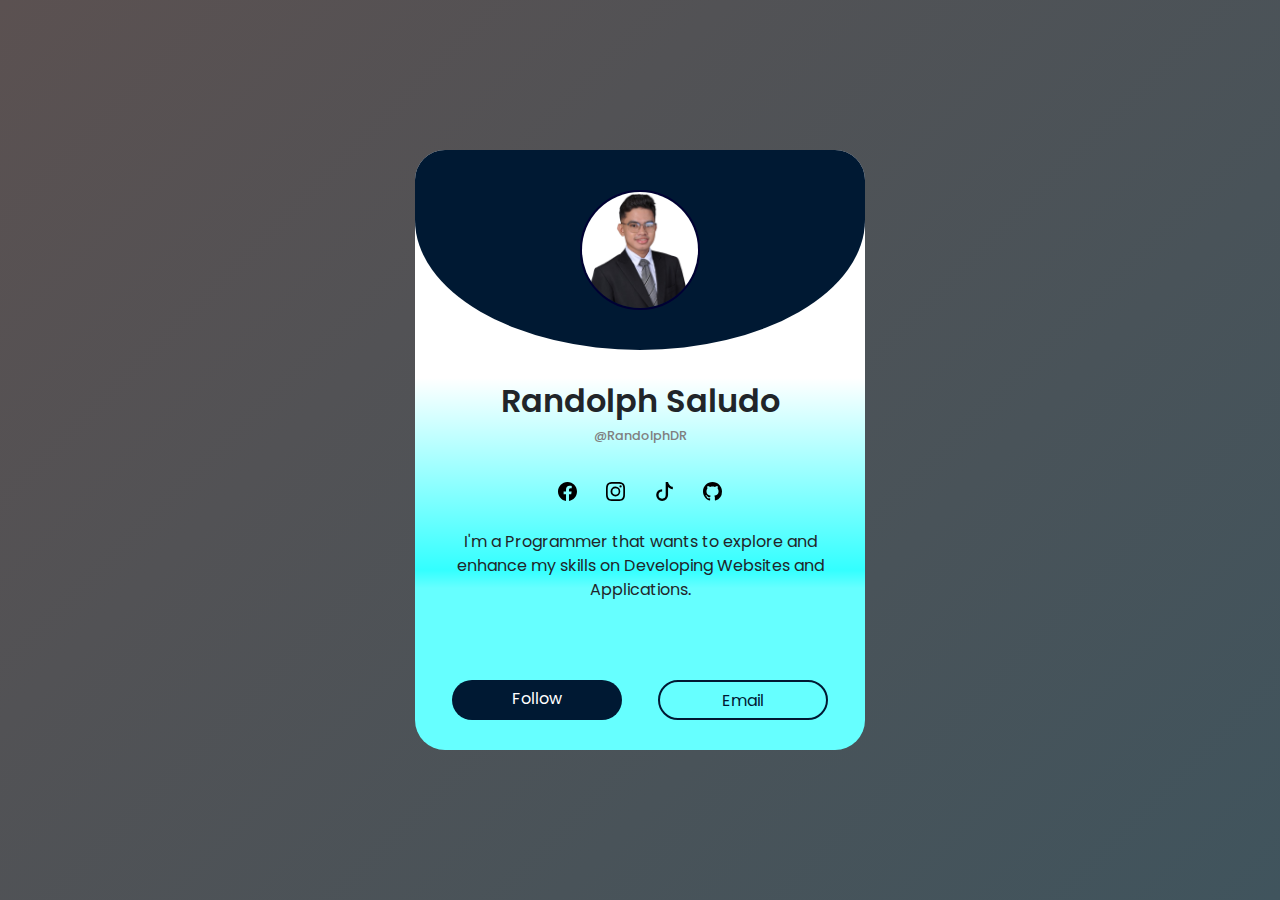
<file: index.html>
<!DOCTYPE html>
<html lang="en">
<head>
    <meta charset="UTF-8">
    <meta name="viewport" content="width=device-width, initial-scale=1.0">
    <title>Randolph: Profile Card</title>
     <link href="https://cdn.jsdelivr.net/npm/bootstrap@5.3.3/dist/css/bootstrap.min.css" rel="stylesheet" integrity="sha384-QWTKZyjpPEjISv5WaRU9OFeRpok6YctnYmDr5pNlyT2bRjXh0JMhjY6hW+ALEwIH" crossorigin="anonymous"/>
    <link rel="preconnect" href="https://fonts.googleapis.com"/>
    <link rel="preconnect" href="https://fonts.gstatic.com" crossorigin/>
    <link rel="stylesheet" href="https://fonts.googleapis.com/css2?family=Poppins:wght@200;300;400;500;600;700&display=swap"/>
    <link rel="stylesheet" href="index.css"/>
    <script type="text/javascript" src="index.js"></script>
</head>
<body>
    <card>
        <header>
            <img class="profile-photo" type="images/png" src="assets/developer.png" alt="error"/>
        </header>
        <main>
            <h3>Randolph Saludo
                <p class="username">@RandolphDR</p>
            </h3>
            <ul>
                <a href="https://www.facebook.com/RandolphDR" target="_blank"><img alt="error" type="images/svg" src="assets/facebook.svg"></a>
                <a href="https://www.instagram.com/_randolphdr/" target="_blank"><img alt="error" type="images/svg" src="assets/instagram.svg"></a>
                <a href="https://www.tiktok.com/@randolph_s" target="_blank"><img alt="error" type="images/svg" src="assets/tiktok.svg"></a>
                <a href="https://github.com/RandolphDR" target="_blank"><img alt="error" type="images/svg" src="assets/github.svg"></a>
            </ul>
            <p class="description">I'm a Programmer that wants to explore and enhance my skills on Developing Websites and Applications.</p>
        </main>
        <footer>
            <a class="follow" href="https://github.com/RandolphDR" target="_self" onclick="follow_btn()"><p id="follow">Follow</p></a>
            <a class="message" href="mailto:randolphsaludobusiness@gmail.com"><p>Email</p></a>
        </footer>
    </card>
    </main>
</body>
</html>
</file>
<file: index.css>
:root {
    --themecolor: rgb(0, 25, 51);
}

* {
    font-family: 'Poppins', sans-serif;
}

body {
    width: 100vw;
    height: 100vh;
    display: flex;
    flex-direction: row;
    justify-content: center;
    align-items: center;
    background: #114357;
    background: linear-gradient(-45deg, #696f71, #f29492, #375561, #5b5151);
	background-size: 400% 400%;
	animation: gradient 10s ease infinite;
}

card {
    width: 450px;
    height: 600px;
    background: linear-gradient(180deg, rgba(255,255,255,1) 38%, rgba(51,255,255,1) 70%, rgba(102,255,255,1) 73%);
    border-radius: 30px;
    display: flex;
    flex-direction: column;
    justify-content: flex-start;
}

header {
    border-radius: 30px 30px 50% 50% / 30px 30px 65% 65%;
    background-color: var(--themecolor);
    width: 100%;
    height: 200px;
    display: flex;
    flex-direction: row;
    justify-content: center;
    align-items: center;
}

header img {
    width: 120px;
    height: 120px;
    border-radius: 50%;
    border: 2px solid rgb(0, 0, 51);
}

main {
    width: 100%;
    height: 300px;
    display: flex;
    flex-direction: column;
    justify-content: space-evenly;
    align-items: center;
    text-align: center;
    padding: 20px 40px 20px 40px;
}

main h3 {
    font-size: 2rem;
    font-weight: 600;
    display: flex;
    flex-direction: column;
    gap: 0.5rem;
}

.username {
    font-size: 0.8rem;
    font-weight: 500;
    color: gray;
}

main ul {
    width: 60%;
    display: flex;
    flex-direction: row;
    justify-content: space-evenly;
    padding: 0;
}

main ul a img {
    width: 1.2rem;
    height: 1.2rem;
}

.description {
    font-size: 1rem;
    font-weight: 400;
}

footer {
    width: 100%;
    height: 100px;
    display: flex;
    flex-direction: row;
    justify-content: space-evenly;
    align-items: center;
    border-radius: 0px 0px 30px 30px;
}

footer a {
    padding: 7px 40px 5px 40px;
    text-align: center;
    width: 170px;
    height: 40px;
    border-radius: 20px;
    text-decoration: none;
    font-size: 1rem;
    transition: 0.1s ease-in-out;
}

.follow {
    background-color: var(--themecolor);
    color: white;
}

.follow:hover {
    background-color: rgb(0,0,0,0);
    border: 2px solid var(--themecolor);
    color: var(--themecolor);
}

.message {
    background-color: rgb(0,0,0,0);
    border: 2px solid var(--themecolor);
    color: var(--themecolor);
}

.message:hover {
    background-color: var(--themecolor);
    color: white;
}

@keyframes gradient {
	0% {
		background-position: 0% 50%;
	}
	50% {
		background-position: 100% 50%;
	}
	100% {
		background-position: 0% 50%;
	}
}
</file>
<file: source/profilecard.css>
:root {
    --themecolor: rgb(0, 25, 51);
}

* {
    font-family: 'Poppins', sans-serif;
}

body {
    width: 100vw;
    height: 100vh;
    display: flex;
    flex-direction: row;
    justify-content: center;
    align-items: center;
    background: #114357;
    background: linear-gradient(-45deg, #696f71, #f29492, #375561, #5b5151);
	background-size: 400% 400%;
	animation: gradient 10s ease infinite;
}

card {
    width: 450px;
    height: 600px;
    background: linear-gradient(180deg, rgba(255,255,255,1) 38%, rgba(51,255,255,1) 70%, rgba(102,255,255,1) 73%);
    border-radius: 30px;
    display: flex;
    flex-direction: column;
    justify-content: flex-start;
}

header {
    border-radius: 30px 30px 50% 50% / 30px 30px 65% 65%;
    background-color: var(--themecolor);
    width: 100%;
    height: 200px;
    display: flex;
    flex-direction: row;
    justify-content: center;
    align-items: center;
}

header img {
    width: 120px;
    height: 120px;
    border-radius: 50%;
    border: 2px solid rgb(0, 0, 51);
}

main {
    width: 100%;
    height: 300px;
    display: flex;
    flex-direction: column;
    justify-content: space-evenly;
    align-items: center;
    text-align: center;
    padding: 20px 40px 20px 40px;
}

main h3 {
    font-size: 2rem;
    font-weight: 600;
    display: flex;
    flex-direction: column;
    gap: 0.5rem;
}

.username {
    font-size: 0.8rem;
    font-weight: 500;
    color: gray;
}

main ul {
    width: 60%;
    display: flex;
    flex-direction: row;
    justify-content: space-evenly;
    padding: 0;
}

main ul a img {
    width: 1.2rem;
    height: 1.2rem;
}

.description {
    font-size: 1rem;
    font-weight: 400;
}

footer {
    width: 100%;
    height: 100px;
    display: flex;
    flex-direction: row;
    justify-content: space-evenly;
    align-items: center;
    border-radius: 0px 0px 30px 30px;
}

footer a {
    padding: 7px 40px 5px 40px;
    text-align: center;
    width: 170px;
    height: 40px;
    border-radius: 20px;
    text-decoration: none;
    font-size: 1rem;
    transition: 0.1s ease-in-out;
}

.follow {
    background-color: var(--themecolor);
    color: white;
}

.follow:hover {
    background-color: rgb(0,0,0,0);
    border: 2px solid var(--themecolor);
    color: var(--themecolor);
}

.message {
    background-color: rgb(0,0,0,0);
    border: 2px solid var(--themecolor);
    color: var(--themecolor);
}

.message:hover {
    background-color: var(--themecolor);
    color: white;
}

@keyframes gradient {
	0% {
		background-position: 0% 50%;
	}
	50% {
		background-position: 100% 50%;
	}
	100% {
		background-position: 0% 50%;
	}
}
</file>
